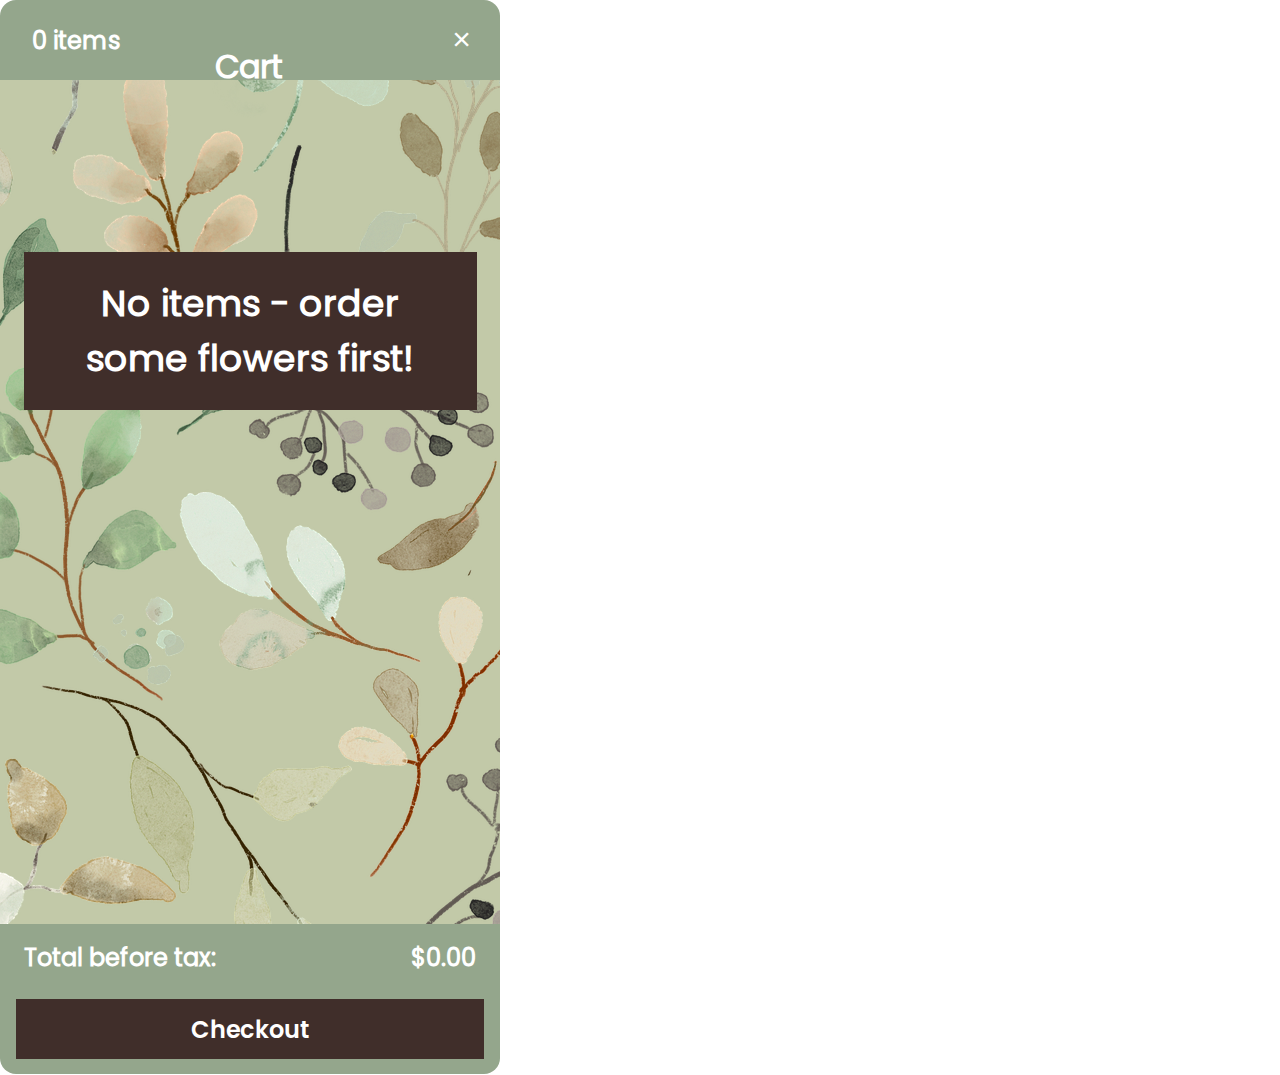
<file: cart.html>
<!DOCTYPE html>
<html>

<head>
    <!-- <link rel="stylesheet" type="text/css" href="./assets/css/style.css" /> -->
    <link rel="stylesheet" type="text/css" href="./assets/css/cart.css" />
</head>

<body id="cartModal" role="dialog" class="modal">
    <div class="modal-dialog modal-dialog-centered">
        <div class="modal-content">
            <div id="cart-header">
                <h3 class="cart-h3" id="items">0 items</h3>
                <h2 class="cart-h2" id="title">Cart</h2>
                <button id="closeButton" type="button" class="close" data-bs-dismiss="modal" aria-label="Close">
                    <span aria-hidden="true">&times;</span>
                </button>
            </div>
            <div id="cart-main">
                <div id="cart-empty-container">
                    <h1 class="cart-h1" id="cart-empty-label">No items - order<br>some flowers first!</h1>
                </div>
            </div>
            <div id="cart-footer">
                <div>
                    <h3 class="cart-h3" id="cart-total-left">Total before tax:</h3>
                    <h3 class="cart-h3" id="cart-total-right">$0.00</h3>
                </div>
                <button id="cart-button">Checkout</button>
            </div>
        </div>
    </div>
    <script src="./assets/js/cart.js"></script>
</body>

</html>
</file>
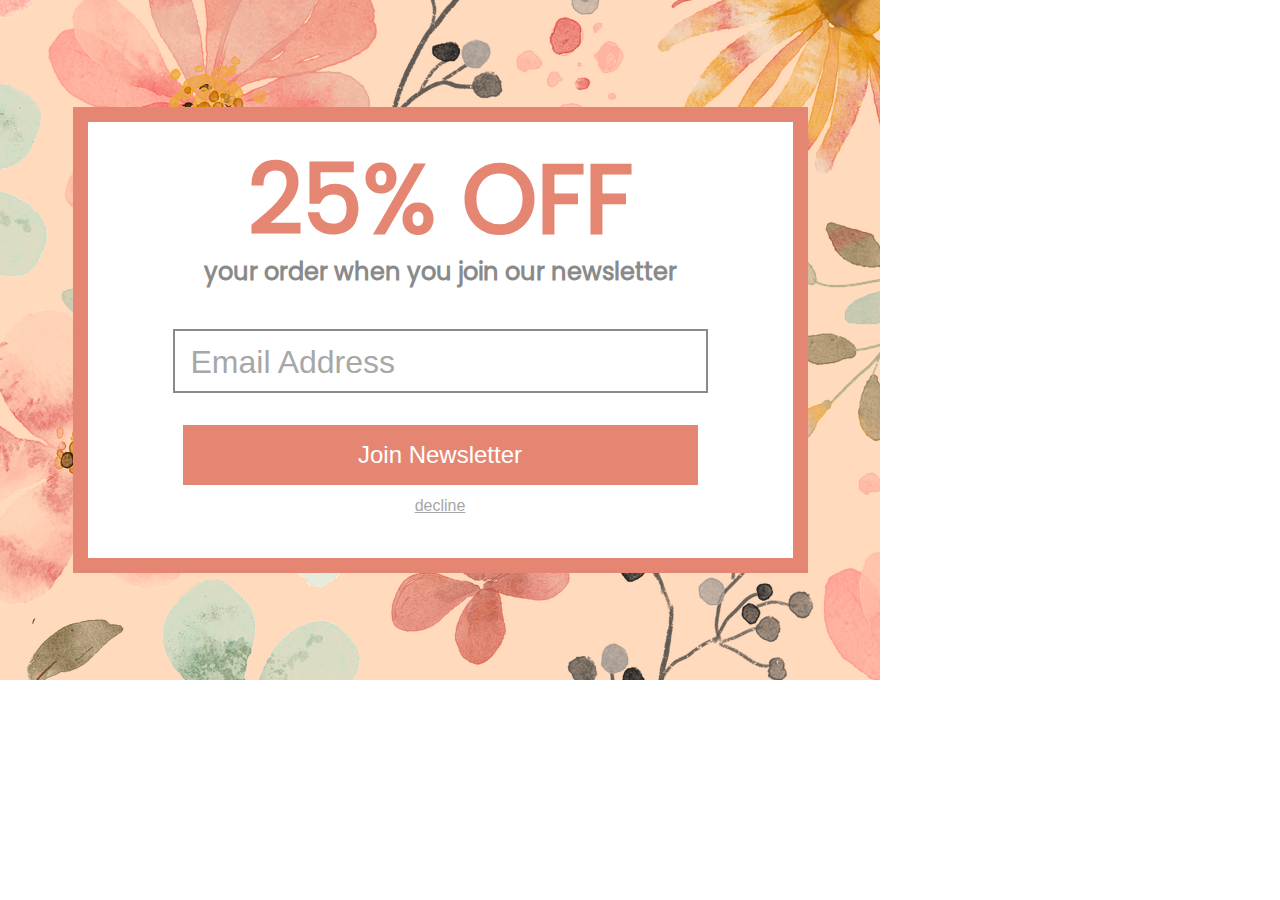
<file: coupon.html>
<!DOCTYPE html>
<html>

<head>
    <link rel="stylesheet" type="text/css" href="./assets/css/coupon.css" />
</head>

<body id="couponModal" class="modal">
    <div class="modal-dialog modal-lg modal-dialog-centered">
        <div class="modal-content">
            <div id="coupon-main">
                <div id="box">
                    <div>
                        <h1 class="coupon-h1">25% OFF</h1>
                        <h2 class="coupon-h2">your order when you join our newsletter</h2>
                    </div>
                    <input id="email" placeholder="Email Address">
                    <button id="join">Join Newsletter</button>
                    <button id="closeCouponButton" type="button" data-bs-dismiss="modal" aria-label="Close">
                        <span aria-hidden="true"><u>decline</u></span>
                    </button>
                </div>
            </div>
        </div>
    </div>
</body>
</html>
</file>
<file: assets/css/cart.css>
@font-face {
    font-family: "Poppins-Regular";
    src: url("../fonts/Poppins-Regular.ttf");
}

@font-face {
    font-family: "Poppins-Medium";
    src: url("../fonts/Poppins-Medium.ttf");
}

@font-face {
    font-family: "Poppins-SemiBold";
    src: url("../fonts/Poppins-SemiBold.ttf");
}
:root {
    --color-white: white;
    --color-dark: #402e2a;
    --color-light: #c2c9a8;
    --color-header-footer: #94a68c;

    --font-regular: 'Poppins-Regular';
    --font-medium: 'Poppins-Medium';
    --font-semibold: 'Poppins-Semibold';
}
/* Classes */
#cartModal {
    margin: 0;
    padding: 0;
    color: var(--color-white);
}

#cartModalDiv {
    margin: 0;
    padding: 0;
    color: var(--color-white);
}

#cart-header, #cart-footer {
    background-color: var(--color-header-footer);
}

#cart-header {
    height: 80px;
    border-top-left-radius: 16px;
    border-top-right-radius: 16px;
    display: flex;
    width: 500px;
    align-items: center;
    justify-content: space-between;
}

#cart-main {
    background-color: var(--color-light);
    background-image: url("../images/flowers-cool.png");
    height: 500px;
    width: 500px;
    padding: 172px 0;
    overflow-y: auto;
}

#cart-footer {
    height: 150px;
    border-bottom-left-radius: 16px;
    border-bottom-right-radius: 16px;
    width: 500px;
}

#cart-empty-label {
    width: 80%;
    margin: 0;
    padding: 24px 0;
}

#cart-footer > div {
    display: flex;
    width: 100%;
    justify-content: space-between;
}

#cart-button {
    width: 468px;
    height: 60px;
    background-color: var(--color-dark);
    margin: 24px 16px 16px 16px;
    font-family: var(--font-semibold);
    font-size: 24px;
    border: 0;
    color: var(--color-white);
}

#closeButton {
    background-color: var(--color-header-footer);
    border: 0;
    color: var(--color-white);
    width: 45px;
    height: 45px;
    margin: 0 16px 0 0;
}

#closeButton > span {
    font-size: 32px;
    line-height: 0.8;
}

#items {
    padding: 0 0 0 32px;
    margin: 0;
}

#title {
    position: absolute;
    top: 16px;
    left: 215px;
}

#cart-empty-container {
    display: flex;
    background-color: var(--color-dark);
    width: 453px;
    text-align: center;
    margin: auto;
    justify-content: center;
}

#cart-total-left {
    padding: 0 0 0 24px;
    margin: 16px 0 0 0;
}

#cart-total-right {
    padding: 0 24px 0 0;
    margin: 16px 0 0 0;
}

/* Ids */
.cart-h1 {
    font-family: var(--font-regular);
    font-size: 36px;
}

.cart-h2 {
    font-size: 32px;
    font-family: var(--font-regular);
}

.cart-h3 {
    font-size: 24px;
    font-family: var(--font-regular);
}

.modal-content  {
    border-radius: 16px; 
    border: 0;
}

.rowStyle {
    background-color: #c2c9ab;
    height: 120px;
    width: 100%;
    border-bottom: 4px solid #94a68c;
    display: flex;
    flex-direction: row;
    align-items: center;
    justify-content: space-between;
}

.containerStyle {
    display: flex;
    flex-direction: column;
    margin: auto 0;
    margin-left: 24px;
    text-align: left;

}

.rowTitleStyle {
    font-size: 32px;
    font-family: var(--font-regular);
    margin: 0;
}

.rowQuantityStyle {
    font-size: 14px;
    font-family: var(--font-regular);
    margin: 0;
    margin-top: -8px;
    
}

.rowCostStyle {
    font-size: 24px;
    font-family: var(--font-regular);
    margin: 0;
    margin-right: 24px;
}
</file>
<file: assets/css/coupon.css>
@font-face {
    font-family: "Poppins-Regular";
    src: url("../fonts/Poppins-Regular.ttf");
}

:root{
    --color-gray: #8A8A8A;
    --color-light-gray:#A7A7A7;
    --color-pink: #E58673;
    --color-yellow: #FFDABC;
    --color-white: white;

    --font-regular: 'Poppins-Regular'
}
* {
    margin: 0;
}

/* Classes */
.coupon-h1 {
    color: var(--color-pink);
    font-size: 96px;
    margin-bottom: 16px;
    line-height: 0.8;
}

.coupon-h2 {
    color: var(--color-gray);
    font-size: 24px;
    margin-bottom: 40px;
}

/* Ids */
#coupon-main {
    background-color: var(--color-yellow);
    background-image: url("../images/flowers-warm.png");
    width: 800px;
    display: flex;
    justify-content: center;
    align-items: center;
    height: 600px;
    font-family: var(--font-regular);
    padding: 40px;
}

#box {
    background-color: var(--color-white);
    text-align: center;
    margin: 0 auto;
    padding: 40px;
    border: 15px solid #E58673;
    width: 625px;
}

input,
#join {
    margin: 0 auto;
}

input,
#join,
#closeCouponModal {
    display: block;
}

#join {
    width: 515px;
    height: 60px;
    background-color: var(--color-pink);
    color: var(--color-white);
    font-size: 24px;
    border: 0;
    margin-bottom: 8px;
}

#closeCouponButton {
    color: var(--color-light-gray);
    font-size: 16px;
    background-color: var(--color-white);
    border: 0;
}

input {
    border: 2px solid var(--color-gray);
    width: 515px;
    height: 60px;
    font-size: 35px;
    margin-bottom: 32px;
    padding: 0 0 0 16px;
}

::placeholder {
    color: var(--color-light-gray);
    font-size: 32px;
}
</file>
